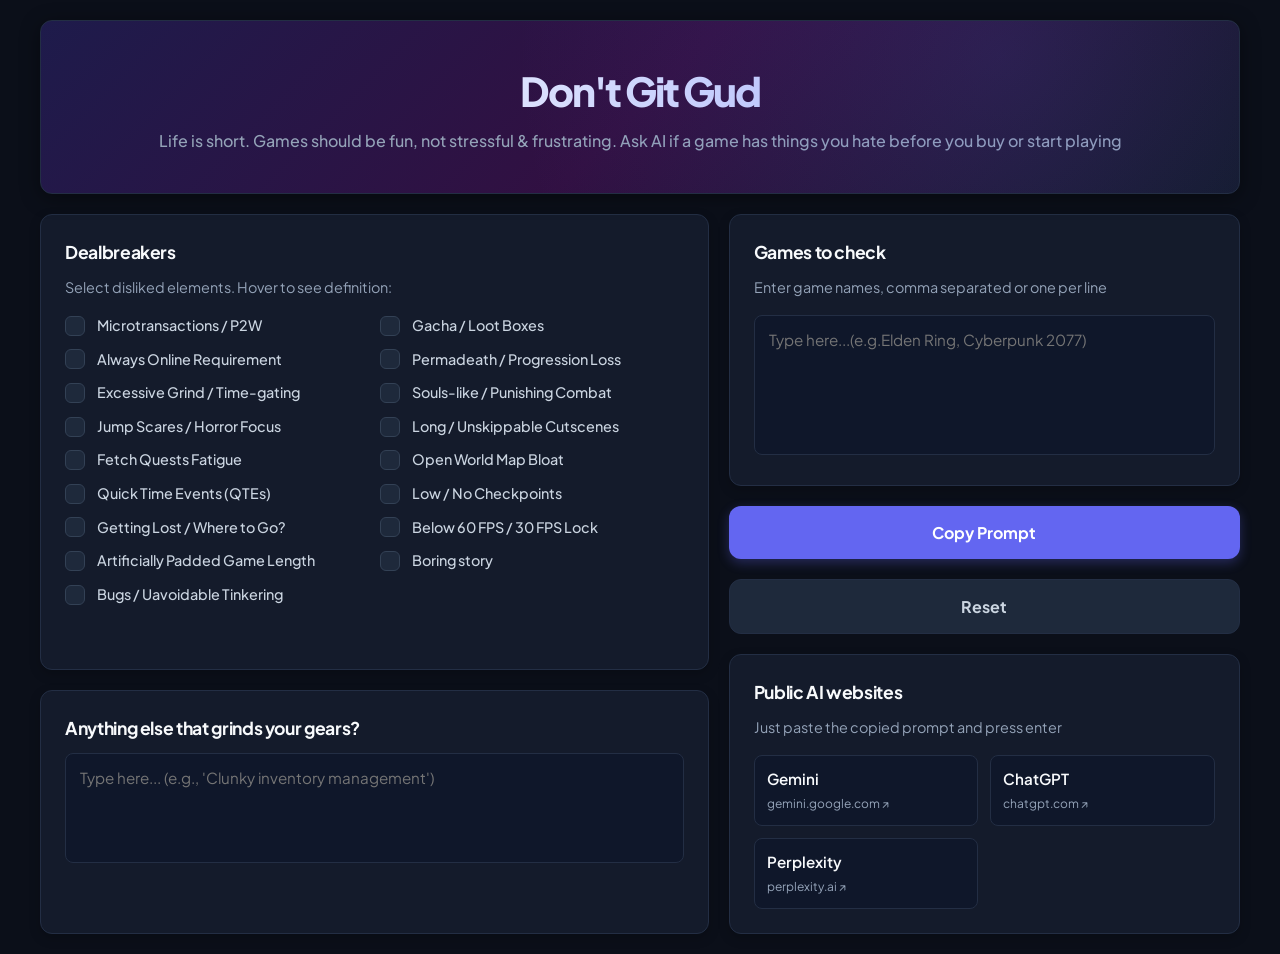
<file: index.html>
<!DOCTYPE html>
<html lang="en">
<head>
    <meta charset="UTF-8">
    <meta name="viewport" content="width=device-width, initial-scale=1.0">
    <title>Don't Git Gud - Check games for Dealbreakers</title>
    <link rel="preconnect" href="https://fonts.googleapis.com">
    <link rel="preconnect" href="https://fonts.gstatic.com" crossorigin>
    <link href="https://fonts.googleapis.com/css2?family=Plus+Jakarta+Sans:wght@400;500;600;700&display=swap" rel="stylesheet">
    <link rel="stylesheet" href="style-fBkk1FWAfm.css">
    <link rel="icon" type="image/x-icon" href="./favicon.png">
</head>
<body>
    <div class="app-container">
        <header class="site-header">
            <div class="header-overlay">
                <h1>Don't Git Gud</h1>
                <p>Life is short. Games should be fun, not stressful & frustrating. Ask AI if a game has things you hate before you buy or start playing</p>
            </div>
        </header>

        <main class="main-layout">
            
            <div class="left-column">
                <section class="card dealbreakers-box">
                    <h2>Dealbreakers</h2>
                    <p class="section-desc">Select disliked elements. Hover to see definition:</p>
                    
                    <div id="checkbox-grid" class="checkbox-grid"></div>
                </section>

                <section class="card additional-box">
                    <h2>Anything else that grinds your gears?</h2>
                    <textarea id="additional-dealbreakers" placeholder="Type here... (e.g., 'Clunky inventory management')"></textarea>
                </section>
            </div>

            <div class="right-column">
                <section class="card games-box">
                    <h2>Games to check</h2>
                    <p class="section-desc">Enter game names, comma separated or one per line</p>
                    <textarea id="game-list" placeholder="Type here...(e.g.Elden Ring, Cyberpunk 2077)"></textarea>
                </section>

                <button id="copy-btn" class="btn btn-primary">Copy Prompt</button>

                <button id="reset-btn" class="btn btn-secondary">Reset</button>

                <section class="card ai-box">
                    <h2>Public AI websites</h2>
                    <p class="section-desc">Just paste the copied prompt and press enter</p>
                    <div class="ai-links-grid">
                        <a href="https://gemini.google.com" target="_blank" class="ai-link-card">
                            <span class="ai-name">Gemini</span>
                            <span class="ai-url">gemini.google.com ↗</span>
                        </a>
                        <a href="https://chatgpt.com" target="_blank" class="ai-link-card">
                            <span class="ai-name">ChatGPT</span>
                            <span class="ai-url">chatgpt.com ↗</span>
                        </a>
                        <a href="https://www.perplexity.ai" target="_blank" class="ai-link-card">
                            <span class="ai-name">Perplexity</span>
                            <span class="ai-url">perplexity.ai ↗</span>
                        </a>
                    </div>
                </section>
            </div>
        </main>
    </div>
    
    <div id="toast" class="toast">Prompt copied to clipboard successfully!</div>

    <script src="script-fBkk1FWAfm.js"></script>
</body>
</html>
</file>
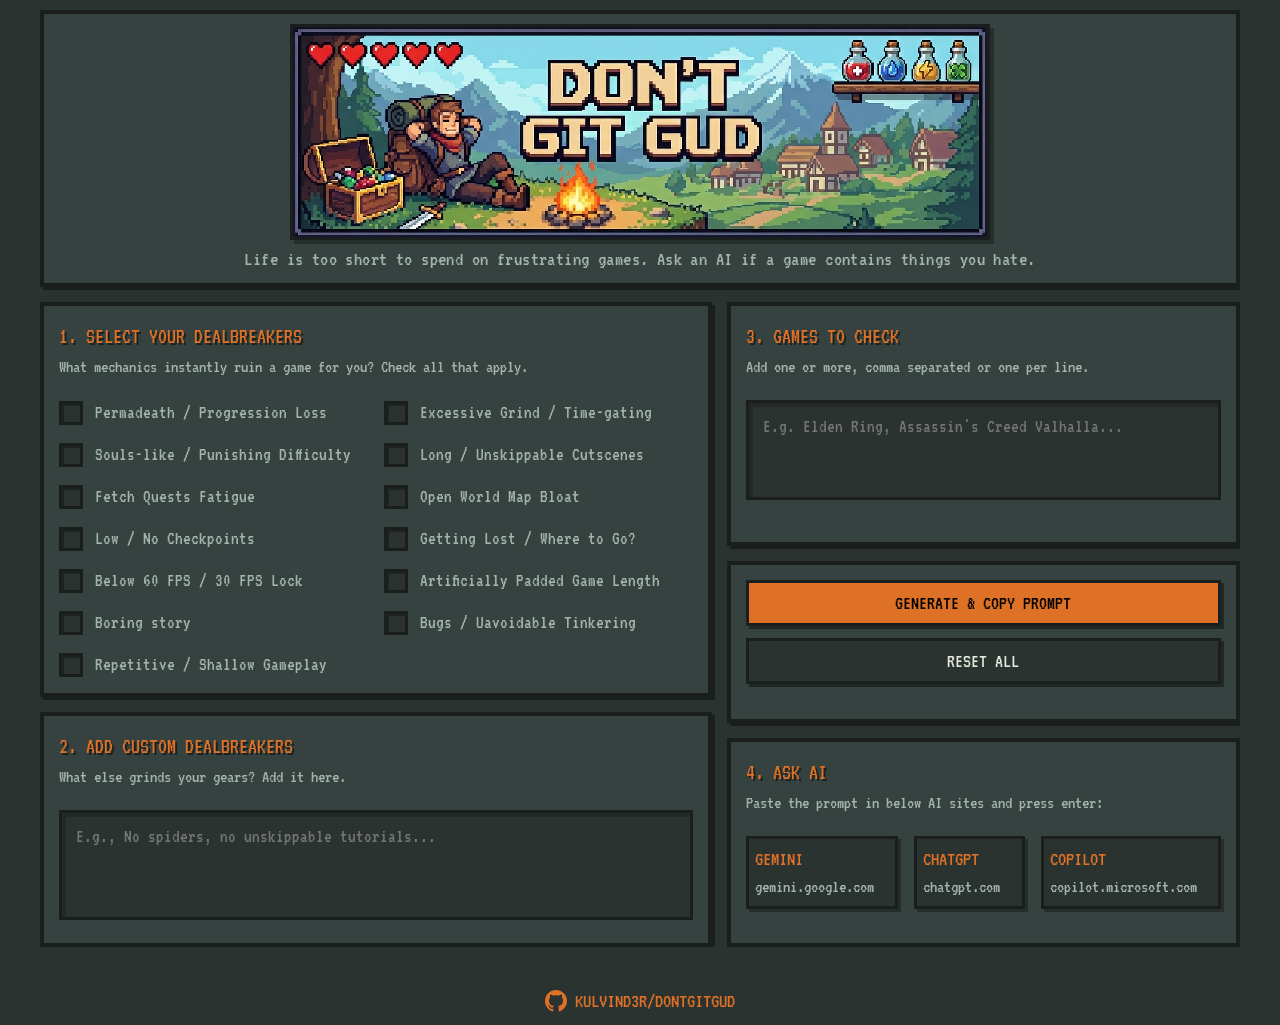
<file: src/index.html>
<!DOCTYPE html>
<html lang="en">
<head>
    <meta charset="UTF-8">
    <meta name="viewport" content="width=device-width, initial-scale=1.0">
    <title>Don't Git Gud — Dodge dealbreakers in Games</title>
    <meta name="description" content="Use LLMs to check if games have things you hate.">
    
    <link rel="icon" type="image/png" href="resources/favicon.png">
    
    <link rel="preconnect" href="https://fonts.googleapis.com">
    <link rel="preconnect" href="https://fonts.gstatic.com" crossorigin>
    <link href="https://fonts.googleapis.com/css2?family=VT323&display=swap" rel="stylesheet">
    
    <link rel="stylesheet" href="resources/style.css">
</head>
<body>

<div class="app-container">

    <header class="site-header">
        <img src="resources/banner.png" alt="Don't Git Gud" class="brand-banner">
        <p>Life is too short to spend on frustrating games. Ask an AI if a game contains things you hate.</p>
    </header>

    <div class="main-layout">
        
        <div class="left-column">
            <div class="card">
                <h2>1. Select Your Dealbreakers</h2>
                <p class="section-desc">What mechanics instantly ruin a game for you? Check all that apply.</p>
                <div class="checkbox-grid" id="checkbox-grid">
                    </div>
            </div>

            <div class="card">
                <h2>2. Add Custom Dealbreakers</h2>
                <p class="section-desc">What else grinds your gears? Add it here.</p>
                <textarea id="additional-dealbreakers" placeholder="E.g., No spiders, no unskippable tutorials..."></textarea>
            </div>
        </div>

        <div class="right-column">
            <div class="card">
                <h2>3. Games To Check</h2>
                <p class="section-desc">Add one or more, comma separated or one per line.</p>
                <textarea id="game-list" placeholder="E.g. Elden Ring, Assassin's Creed Valhalla..."></textarea>
            </div>

            <div class="card actions-card">
                <button class="btn btn-primary" id="copy-btn">Generate & Copy Prompt</button>
                <button class="btn btn-secondary" id="reset-btn" style="margin-top: 12px;">Reset All</button>
            </div>

            <div class="card">
                <h2>4. Ask AI</h2>
                <p class="section-desc">Paste the prompt in below AI sites and press enter:</p>
                <div class="ai-links-grid">
                    <a href="https://gemini.google.com/" target="_blank" class="ai-link-card">
                        <span class="ai-name">Gemini</span>
                        <span class="ai-url">gemini.google.com</span>
                    </a>
                    <a href="https://chatgpt.com/" target="_blank" class="ai-link-card">
                        <span class="ai-name">ChatGPT</span>
                        <span class="ai-url">chatgpt.com</span>
                    </a>
                    <a href="https://copilot.microsoft.com/" target="_blank" class="ai-link-card">
                        <span class="ai-name">Copilot</span>
                        <span class="ai-url">copilot.microsoft.com</span>
                    </a>
                </div>
            </div>
        </div>
    </div>
</div>

<div class="toast" id="toast">Prompt copied to clipboard!</div>
<div class="github-link">
    <a href="https://github.com/kulvind3r/DontGitGud" target="_blank" rel="noopener" class="github-link">
        <svg width="22" height="22" viewBox="0 0 24 24" fill="currentColor" aria-hidden="true"><path d="M12 0C5.374 0 0 5.373 0 12c0 5.302 3.438 9.8 8.207 11.387.599.111.793-.261.793-.577v-2.234c-3.338.726-4.033-1.416-4.033-1.416-.546-1.387-1.333-1.756-1.333-1.756-1.089-.745.083-.729.083-.729 1.205.084 1.839 1.237 1.839 1.237 1.07 1.834 2.807 1.304 3.492.997.107-.775.418-1.305.762-1.604-2.665-.305-5.467-1.334-5.467-5.931 0-1.311.469-2.381 1.236-3.221-.124-.303-.535-1.524.117-3.176 0 0 1.008-.322 3.301 1.23.957-.266 1.983-.399 3.003-.404 1.02.005 2.047.138 3.006.404 2.291-1.552 3.297-1.23 3.297-1.23.653 1.653.242 2.874.118 3.176.77.84 1.235 1.911 1.235 3.221 0 4.609-2.807 5.624-5.479 5.921.43.372.823 1.102.823 2.222v3.293c0 .319.192.694.801.576C20.566 21.797 24 17.3 24 12c0-6.627-5.373-12-12-12z"></path></svg>
        kulvind3r/DontGitGud
    </a>
</div>

<script src="resources/script.js"></script>
</body>
</html>
</file>
<file: style-fBkk1FWAfm.css>
/* CSS Reset & Variables */
* {
    box-sizing: border-box;
    margin: 0;
    padding: 0;
}

:root {
    --bg-color: #0b0f19;
    --card-bg: #141b2b;
    --border-color: #232e44;
    --text-main: #f8fafc;
    --text-muted: #94a3b8;
    --accent: #6366f1;
    --accent-hover: #4f46e5;
    --danger: #ef4444;
    --danger-hover: #dc2626;
    --success: #10b981;
    --card-padding: 24px;
    --border-radius: 12px;
}

body {
    font-family: 'Plus Jakarta Sans', system-ui, -apple-system, sans-serif;
    background-color: var(--bg-color);
    color: var(--text-main);
    line-height: 1.5;
    padding: 20px;
    min-height: 100vh;
}

.app-container {
    max-width: 1200px;
    margin: 0 auto;
    display: flex;
    flex-direction: column;
    gap: 20px;
}

/* Banner / Header Component */
.site-header {
    background: linear-gradient(135deg, #1e1b4b 0%, #311042 50%, #111827 100%);
    border: 1px solid var(--border-color);
    border-radius: var(--border-radius);
    padding: 40px 30px;
    text-align: center;
    position: relative;
    overflow: hidden;
    box-shadow: 0 4px 20px rgba(0, 0, 0, 0.4);
}

.site-header::before {
    content: '';
    position: absolute;
    top: 0;
    left: 0;
    width: 100%;
    height: 100%;
    background: radial-gradient(circle at 80% 20%, rgba(99, 102, 241, 0.15) 0%, transparent 50%);
    pointer-events: none;
}

.site-header h1 {
    font-size: 2.5rem;
    font-weight: 800;
    letter-spacing: -0.05em;
    background: linear-gradient(to right, #ffffff, #a5b4fc);
    -webkit-background-clip: text;
    -webkit-text-fill-color: transparent;
    margin-bottom: 8px;
}

.site-header p {
    color: var(--text-muted);
    font-size: 1rem;
    font-weight: 500;
}

/* Main Structure & Grid Matching the Layout PNG */
.main-layout {
    display: grid;
    grid-template-columns: 1.7fr 1.3fr;
    gap: 20px;
}

.left-column {
    display: grid;
    grid-template-rows: auto auto;
    gap: 20px;
}

.right-column {
    display: grid;
    grid-template-rows: auto auto auto 1fr;
    gap: 20px;
}

/* Generic Card Styles */
.card {
    background-color: var(--card-bg);
    border: 1px solid var(--border-color);
    border-radius: var(--border-radius);
    padding: var(--card-padding);
    box-shadow: 0 4px 12px rgba(0, 0, 0, 0.2);
}

.card h2 {
    font-size: 1.1rem;
    font-weight: 700;
    color: var(--text-main);
    margin-bottom: 12px;
    letter-spacing: -0.02em;
}

.section-desc {
    font-size: 0.9rem;
    color: var(--text-muted);
    margin-bottom: 16px;
}

/* Checkboxes Box Design */
.checkbox-grid {
    display: grid;
    grid-template-columns: 1fr 1fr;
    gap: 12px;
}

.checkbox-container {
    display: flex;
    align-items: center;
    position: relative;
    padding-left: 32px;
    cursor: pointer;
    font-size: 0.9rem;
    font-weight: 500;
    color: #cbd5e1;
    user-select: none;
    transition: color 0.2s ease;
}

.checkbox-container:hover {
    color: var(--text-main);
}

.checkbox-container input {
    position: absolute;
    opacity: 0;
    cursor: pointer;
    height: 0;
    width: 0;
}

.custom-checkbox {
    position: absolute;
    top: 50%;
    left: 0;
    transform: translateY(-50%);
    height: 20px;
    width: 20px;
    background-color: #1e293b;
    border: 1px solid #334155;
    border-radius: 6px;
    transition: all 0.2s ease;
}

.checkbox-container:hover input ~ .custom-checkbox {
    border-color: var(--accent);
    background-color: #1e1b4b;
}

.checkbox-container input:checked ~ .custom-checkbox {
    background-color: var(--accent);
    border-color: var(--accent);
}

.custom-checkbox::after {
    content: "";
    position: absolute;
    display: none;
}

.checkbox-container input:checked ~ .custom-checkbox::after {
    display: block;
}

.checkbox-container .custom-checkbox::after {
    left: 6.5px;
    top: 3px;
    width: 5px;
    height: 10px;
    border: solid white;
    border-width: 0 2.5px 2.5px 0;
    transform: rotate(45deg);
}

/* CSS Tooltip Engine Rules */
.checkbox-container[data-tooltip] {
    position: relative;
}

.checkbox-container[data-tooltip]::after {
    content: attr(data-tooltip);
    position: absolute;
    bottom: 125%;
    left: 50%;
    transform: translateX(-50%) translateY(4px);
    width: 240px;
    background-color: #0f172a;
    color: var(--text-main);
    font-size: 0.8rem;
    font-weight: 400;
    padding: 10px 14px;
    border-radius: 8px;
    border: 1px solid var(--border-color);
    box-shadow: 0 10px 20px rgba(0,0,0,0.5);
    opacity: 0;
    pointer-events: none;
    z-index: 100;
    transition: opacity 0.2s ease, transform 0.2s ease;
    white-space: normal;
    line-height: 1.4;
}

/* Hover State to Trigger Tooltip Display */
.checkbox-container[data-tooltip]:hover::after {
    opacity: 1;
    transform: translateX(-50%) translateY(0);
}

/* Textareas styling */
textarea {
    width: 100%;
    background-color: #0f172a;
    border: 1px solid var(--border-color);
    border-radius: 8px;
    color: var(--text-main);
    padding: 14px;
    font-family: inherit;
    font-size: 0.95rem;
    resize: none;
    outline: none;
    transition: border-color 0.2s, box-shadow 0.2s;
}

textarea:focus {
    border-color: var(--accent);
    box-shadow: 0 0 0 3px rgba(99, 102, 241, 0.15);
}

#additional-dealbreakers {
    height: 110px;
}

#game-list {
    height: 140px;
}

/* Dynamic Button Layout */
.btn {
    width: 100%;
    padding: 16px;
    border-radius: var(--border-radius);
    font-family: inherit;
    font-size: 1rem;
    font-weight: 700;
    cursor: pointer;
    transition: background-color 0.2s, transform 0.1s, box-shadow 0.2s;
    border: none;
    outline: none;
}

.btn-primary {
    background-color: var(--accent);
    color: white;
    box-shadow: 0 4px 12px rgba(99, 102, 241, 0.3);
}

.btn-primary:hover {
    background-color: var(--accent-hover);
}

.btn-primary:active {
    transform: translateY(1px);
}

.btn-secondary {
    background-color: #1e293b;
    color: #cbd5e1;
    border: 1px solid var(--border-color);
}

.btn-secondary:hover {
    background-color: #334155;
    color: white;
}

.btn-secondary:active {
    transform: translateY(1px);
}

/* AI Links Platform Configuration */
.ai-links-grid {
    display: grid;
    grid-template-columns: 1fr 1fr;
    gap: 12px;
    margin-top: 5px;
}

.ai-link-card {
    background-color: #0f172a;
    border: 1px solid var(--border-color);
    border-radius: 8px;
    padding: 12px;
    text-decoration: none;
    display: flex;
    flex-direction: column;
    gap: 4px;
    transition: all 0.2s ease;
}

.ai-link-card:hover {
    border-color: var(--accent);
    background-color: #1e1b4b;
    transform: translateY(-2px);
}

.ai-name {
    font-weight: 600;
    font-size: 0.95rem;
    color: var(--text-main);
}

.ai-url {
    font-size: 0.75rem;
    color: var(--text-muted);
}

/* Feedback Mechanism: Toast Notification */
.toast {
    position: fixed;
    bottom: 30px;
    left: 50%;
    transform: translateX(-50%) translateY(100px);
    background-color: var(--success);
    color: white;
    padding: 12px 24px;
    border-radius: 30px;
    font-weight: 600;
    font-size: 0.95rem;
    box-shadow: 0 4px 15px rgba(16, 185, 129, 0.3);
    opacity: 0;
    transition: transform 0.3s cubic-bezier(0.175, 0.885, 0.32, 1.275), opacity 0.3s ease;
    z-index: 1000;
}

.toast.show {
    transform: translateX(-50%) translateY(0);
    opacity: 1;
}

/* Seamless Responsiveness Breakpoint */
@media (max-width: 850px) {
    .main-layout {
        grid-template-columns: 1fr;
    }
    .checkbox-grid {
        grid-template-columns: 1fr;
    }
}
</file>
<file: src/resources/style.css>
/* ─────────────────────────────────────────────
   CSS Reset & Variables (Pixel Art Theme)
───────────────────────────────────────────── */
* {
    box-sizing: border-box;
    margin: 0;
    padding: 0;
}

:root {
    /* Pulled from the banner and favicon */
    --bg-color: #2b3331;
    --card-bg: #36423f;
    --border-color: #1a1e1d;
    --text-main: #e6eadd;
    --text-muted: #a3b5aa;
    
    /* Campfire orange and warm hover */
    --accent: #df7126;
    --accent-hover: #e88b4a;
    --success: #639b5e;
    
    --card-padding: 15px;
    --border-radius: 0px; /* Sharp corners for pixel feel */
    --ui-border: 4px solid var(--border-color);
    --font: 'VT323', monospace;
}

body {
    font-family: var(--font);
    background-color: var(--bg-color);
    color: var(--text-main);
    line-height: 1.35;
    padding: 10px;
    min-height: 100vh;
    font-size: 1.2rem; /* Scaled slightly up for pixel font readability */
}

/* Ensures pixel art remains sharp when scaled */
img {
    image-rendering: pixelated;
    max-width: 100%;
    height: auto;
}

.app-container {
    max-width: 1200px;
    margin: 0 auto;
    display: flex;
    flex-direction: column;
    gap: 15px;
    overflow-x: hidden; /* Prevents horizontal overflow on small screens */
}

/* ─────────────────────────────────────────────
   Banner / Header Component
───────────────────────────────────────────── */
.site-header {
    background: var(--card-bg);
    border: var(--ui-border);
    padding: 10px;
    text-align: center;
    box-shadow: 3px 3px 0px rgba(0, 0, 0, 0.4);
    display: flex;
    flex-direction: column;
    align-items: center;
    gap: 5px;
}

.brand-banner {
    display: block;
    width: 100%;
    max-width: 700px;
    height: auto;
    border: 3px solid var(--border-color);
    box-shadow: 4px 4px 0px rgba(0, 0, 0, 0.3);
}

.site-header p {
    color: var(--text-muted);
    font-size: 1.3rem;
    letter-spacing: 0.02em;
}

/* ─────────────────────────────────────────────
   Main Structure
───────────────────────────────────────────── */
.main-layout {
    display: grid;
    grid-template-columns: 1.7fr 1.3fr;
    gap: 15px;
}

.left-column {
    display: grid;
    grid-template-rows: auto auto;
    gap: 15px;
}

.right-column {
    display: grid;
    grid-template-rows: auto;
    gap: 15px;
}

/* ─────────────────────────────────────────────
   Generic Card Styles
───────────────────────────────────────────── */
.card {
    background-color: var(--card-bg);
    border: var(--ui-border);
    padding: var(--card-padding);
    box-shadow: 3px 3px 0px rgba(0, 0, 0, 0.4);
    max-width: 100%; /* Ensures cards never exceed container width */
    overflow: hidden; /* Clips overflowing content */
    word-break: break-word; /* Prevents long text from breaking layout */
}

.card h2 {
    font-size: 1.4rem;
    font-weight: 400;
    color: var(--accent);
    margin-bottom: 4px;
    text-transform: uppercase;
    text-shadow: 2px 2px 0px rgba(0,0,0,0.5);
}

.section-desc {
    font-size: 1.15rem;
    color: var(--text-muted);
    margin-bottom: 20px;
}

/* ─────────────────────────────────────────────
   Checkboxes Box Design
───────────────────────────────────────────── */
.checkbox-grid {
    display: grid;
    grid-template-columns: 1fr 1fr;
    gap: 16px;
}

.checkbox-container {
    display: flex;
    align-items: center;
    position: relative;
    padding-left: 36px;
    cursor: pointer;
    font-size: 1.2rem;
    color: var(--text-muted);
    user-select: none;
    transition: color 0.1s;
}

.checkbox-container:hover {
    color: var(--text-main);
}

.checkbox-container input {
    position: absolute;
    opacity: 0;
    cursor: pointer;
    height: 0;
    width: 0;
}

/* Chunky retro checkbox */
.custom-checkbox {
    position: absolute;
    top: 50%;
    left: 0;
    transform: translateY(-50%);
    height: 24px;
    width: 24px;
    background-color: var(--bg-color);
    border: 3px solid var(--border-color);
    transition: background-color 0.1s;
    box-shadow: inset 2px 2px 0px rgba(0,0,0,0.3);
}

.checkbox-container:hover input ~ .custom-checkbox {
    border-color: var(--accent);
}

.checkbox-container input:checked ~ .custom-checkbox {
    background-color: var(--accent);
    border-color: var(--border-color);
    box-shadow: inset 0px 0px 0px rgba(0,0,0,0);
}

/* Pixel art style inner check/fill */
.custom-checkbox::after {
    content: "";
    position: absolute;
    display: none;
}

.checkbox-container input:checked ~ .custom-checkbox::after {
    display: block;
    left: 4px;
    top: 4px;
    width: 10px;
    height: 10px;
    background-color: var(--border-color);
}

/* ─────────────────────────────────────────────
   CSS Tooltip Engine Rules
───────────────────────────────────────────── */
.checkbox-container[data-tooltip] {
    position: relative;
}

.checkbox-container[data-tooltip]::after {
    content: attr(data-tooltip);
    position: absolute;
    bottom: 125%;
    left: 50%;
    transform: translateX(-50%) translateY(4px);
    width: 240px;
    background-color: var(--border-color);
    color: var(--text-main);
    font-family: var(--font);
    font-size: 1.1rem;
    padding: 10px 14px;
    border: 2px solid var(--text-muted);
    box-shadow: 4px 4px 0px rgba(0,0,0,0.5);
    opacity: 0;
    pointer-events: none;
    z-index: 100;
    transition: opacity 0.1s;
    white-space: normal;
    line-height: 1.2;
}

.checkbox-container[data-tooltip]:hover::after {
    opacity: 1;
    transform: translateX(-50%) translateY(0);
}

/* ─────────────────────────────────────────────
   Textareas styling
───────────────────────────────────────────── */
textarea {
    width: 100%;
    background-color: var(--bg-color);
    border: 3px solid var(--border-color);
    color: var(--text-main);
    padding: 14px;
    font-family: inherit;
    font-size: 1.2rem;
    resize: none;
    outline: none;
    box-shadow: inset 4px 4px 0px rgba(0,0,0,0.2);
}

textarea:focus {
    border-color: var(--accent);
}

#additional-dealbreakers { height: 110px; }
#game-list { height: 100px; }

/* ─────────────────────────────────────────────
   Dynamic Button Layout
───────────────────────────────────────────── */
.btn {
    width: 100%;
    padding: 10px;
    border-radius: 0;
    font-family: inherit;
    font-size: 1.25rem;
    text-transform: uppercase;
    cursor: pointer;
    border: 3px solid var(--border-color);
    outline: none;
    box-shadow: 3px 3px 0px rgba(0,0,0,0.4);
    transition: transform 0.1s, box-shadow 0.1s;
}

.btn:active {
    transform: translate(2px, 2px);
    box-shadow: 2px 2px 0px rgba(0,0,0,0.4);
}

.btn-primary {
    background-color: var(--accent);
    color: #000;
}

.btn-primary:hover {
    background-color: var(--accent-hover);
}

.btn-secondary {
    background-color: var(--bg-color);
    color: var(--text-main);
}

.btn-secondary:hover {
    background-color: var(--border-color);
    color: var(--accent);
}

/* ─────────────────────────────────────────────
   AI Links Platform Configuration
───────────────────────────────────────────── */
.ai-links-grid {
    display: grid;
    grid-template-columns: repeat(3, auto);
    gap: 16px;
    margin-top: 5px;
}

.ai-link-card {
    background-color: var(--bg-color);
    border: 3px solid var(--border-color);
    padding: 6px;
    text-decoration: none;
    display: flex;
    flex-direction: column;
    gap: 2px;
    box-shadow: 3px 3px 0px rgba(0,0,0,0.3);
    transition: transform 0.1s, background-color 0.1s;
    min-width: 0; /* Allows grid items to shrink below content size to prevent overflow */
}

.ai-link-card:hover {
    border-color: var(--accent);
    background-color: var(--border-color);
    transform: translate(-2px, -2px);
    box-shadow: 5px 5px 0px rgba(0,0,0,0.4);
}

.ai-name {
    font-size: 1.3rem;
    color: var(--accent);
    text-transform: uppercase;
}

.ai-url {
    font-size: 1.15rem;
    color: var(--text-muted);
}

/* ─────────────────────────────────────────────
   Feedback Mechanism: Toast Notification
───────────────────────────────────────────── */
.toast {
    position: fixed;
    bottom: 30px;
    left: 50%;
    transform: translateX(-50%) translateY(100px);
    background-color: var(--success);
    color: #fff;
    padding: 12px 24px;
    border: 3px solid var(--border-color);
    font-size: 1.3rem;
    text-transform: uppercase;
    box-shadow: 4px 4px 0px rgba(0,0,0,0.4);
    opacity: 0;
    transition: transform 0.2s, opacity 0.2s;
    z-index: 1000;
}

.toast.show {
    transform: translateX(-50%) translateY(0);
    opacity: 1;
}

/* ─────────────────────────────────────────────
   Seamless Responsiveness Breakpoint
───────────────────────────────────────────── */
@media (max-width: 850px) {
    .main-layout {
        grid-template-columns: 1fr;
    }
    .checkbox-grid {
        grid-template-columns: 1fr;
    }
}

/* ─────────────────────────────────────────────
   Footer
───────────────────────────────────────────── */

.github-link {
    display: flex;
    align-items: center;
    justify-content: center;
    width: 100%;
    margin-top: 20px;
    gap: 0.5rem;
    font-size: 1.3rem;
    color: var(--accent);
    text-transform: uppercase;
    text-decoration: none;
}
</file>
